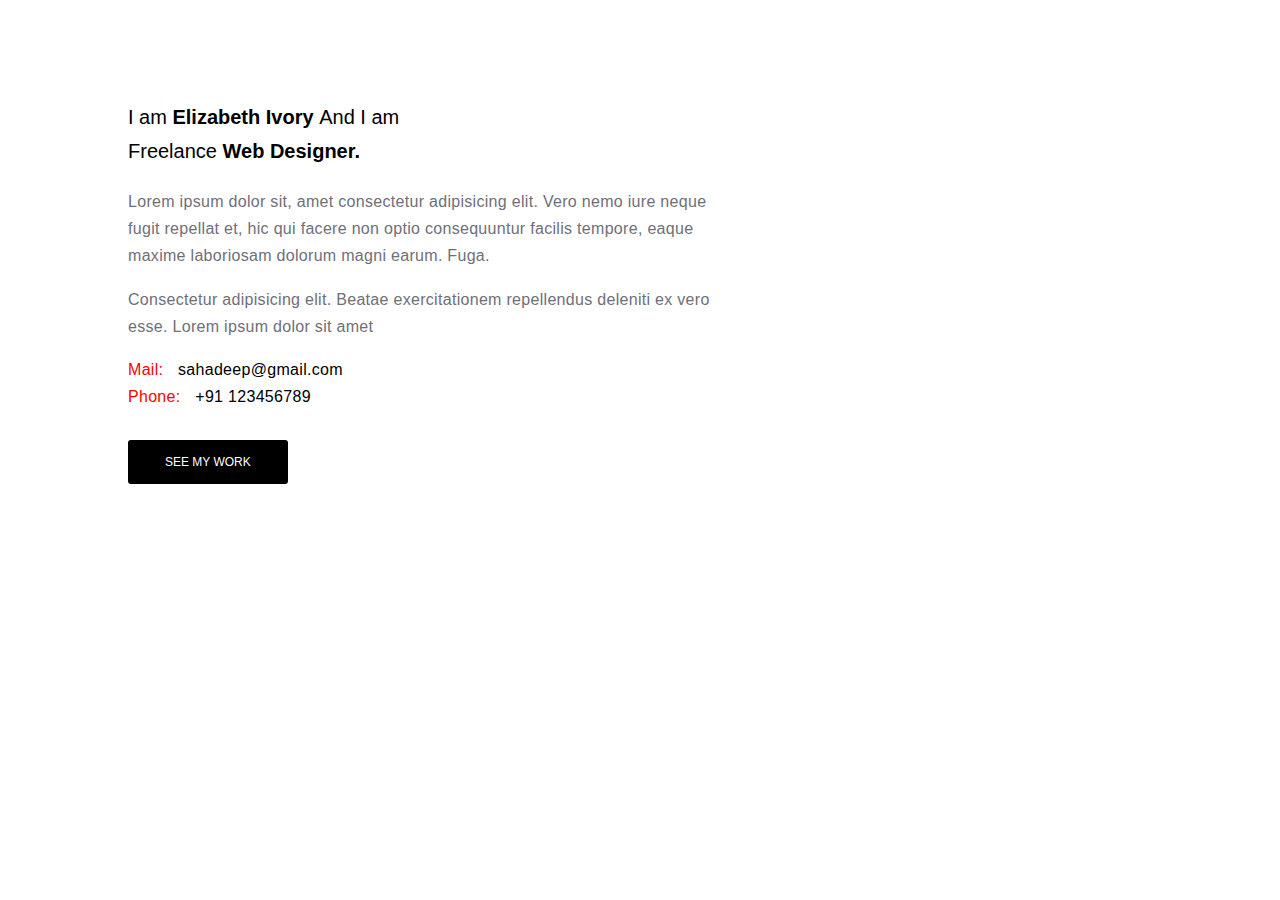
<file: Screen_1/index.html>
<!DOCTYPE html>
<html lang="en">

<head>
    <meta charset="UTF-8">
    <meta name="viewport" content="width=device-width, initial-scale=1.0">
    <meta http-equiv="X-UA-Compatible" content="ie=edge">
    <title>Screen_1</title>
    <link rel="stylesheet" href="css/style.css">
</head>

<body>
    <section class="general-information">
        <p class="your-profession">I am <b>Elizabeth Ivory </b> And I am Freelance <b>Web Designer.</b></p>

        <section class="about-yourself">
            <p>Lorem ipsum dolor sit, amet consectetur adipisicing elit. Vero nemo iure neque fugit repellat et, hic qui
                facere non optio consequuntur facilis tempore, eaque maxime laboriosam dolorum magni earum. Fuga.</p>
            <p>Consectetur adipisicing elit. Beatae exercitationem repellendus deleniti ex vero esse. Lorem ipsum dolor
                sit amet</p>
        </section>


        <section class="contact-addresses">
            <span class="mail-address">Mail:</span>
            <span>sahadeep@gmail.com</span><br>
            <span class="phone-number">Phone:</span>
            <span>+91 123456789</span>
        </section>

        <button class="see-my-work-btn">See my work</button>
    </section>
</body>

</html>
</file>
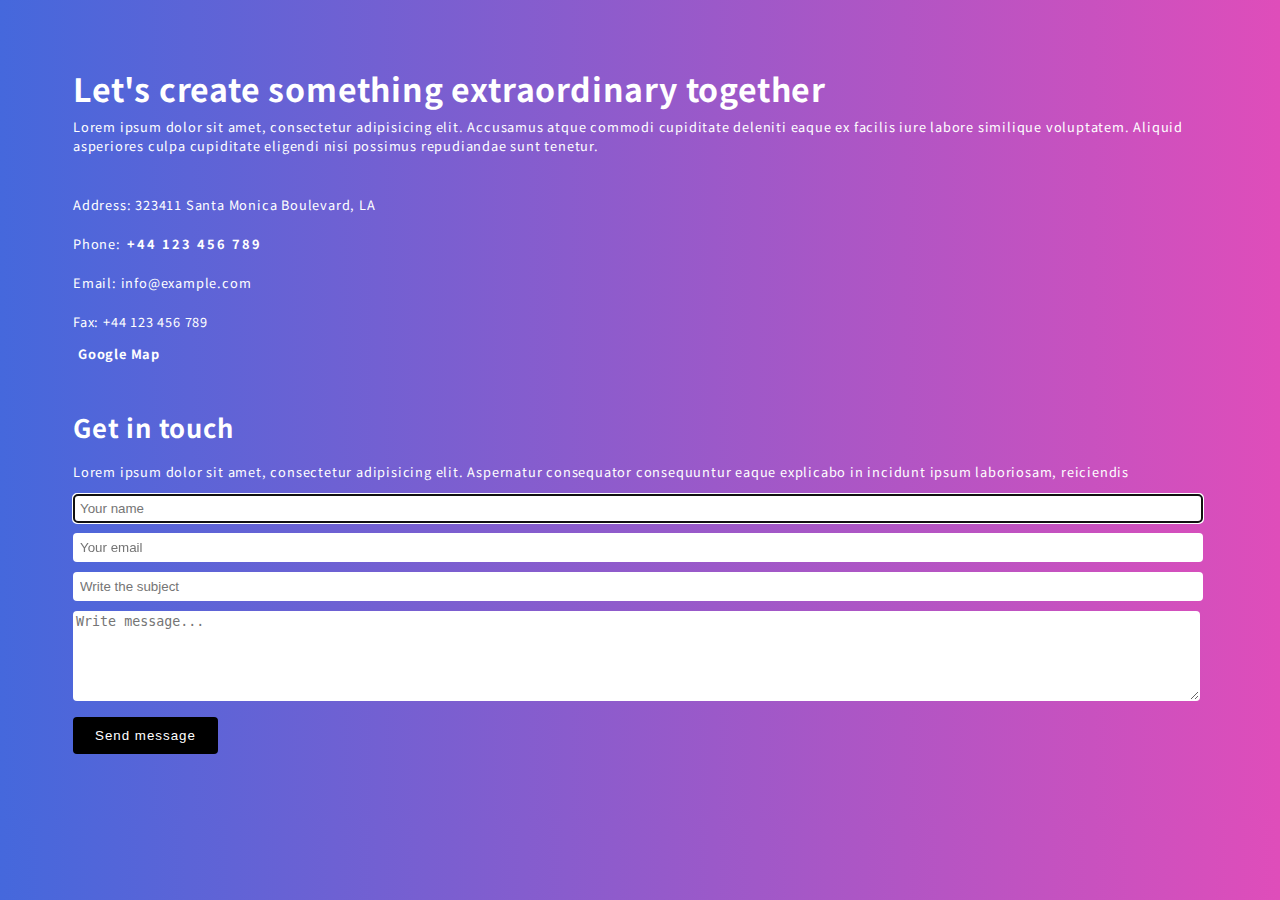
<file: Screen_2/index.html>
<!DOCTYPE html>
<html lang="en">

<head>
    <meta charset="UTF-8">
    <meta name="viewport" content="width=device-width, initial-scale=1.0">
    <meta http-equiv="X-UA-Compatible" content="ie=edge">
    <title>Screen_2</title>
    <link rel="stylesheet" href="css/style.css">
    <link href="https://fonts.googleapis.com/css?family=Noto+Sans+HK:100,700&display=swap" rel="stylesheet">
    <link rel="stylesheet" href="https://use.fontawesome.com/releases/v5.9.0/css/all.css" integrity="sha384-i1LQnF23gykqWXg6jxC2ZbCbUMxyw5gLZY6UiUS98LYV5unm8GWmfkIS6jqJfb4E" crossorigin="anonymous">

<body>

    <section class="general">
        <h1 class="heading">Let's create something extraordinary together</h1>
        <p class="general-info">Lorem ipsum dolor sit amet, consectetur adipisicing elit. Accusamus atque commodi
            cupiditate deleniti eaque
            ex facilis iure labore similique voluptatem. Aliquid asperiores culpa cupiditate eligendi nisi possimus
            repudiandae sunt tenetur.</p>
        <p class="address">Address: 323411 Santa Monica Boulevard, LA</p>
        <p class="phone">Phone:<span><b>+44 123 456 789</b></span></p>
        <p class="email">Email: info@example.com</p>
        <p class="fax">Fax: +44 123 456 789</p>

        <a href="https://www.google.com/maps" class="google-map"><i class="fas fa-map-marker"></i>Google Map</a>


        <h1 class="get-in-touch">Get in touch</h1>

        <form class="get-in-touch-form">
            <p>Lorem ipsum dolor sit amet, consectetur adipisicing elit. Aspernatur consequator consequuntur eaque
                explicabo in incidunt ipsum laboriosam, reiciendis</p>

            <input type="text" placeholder="Your name" autofocus>
            <input type="email" placeholder="Your email">
            <input type="text" placeholder="Write the subject">

            <textarea placeholder="Write message..."></textarea>

            <button class="send-message-btn">Send message</button>
        </form>
    </section>

</body>

</html>
</file>
<file: Screen_1/css/style.css>
body{
    font-family: "Google Sans", Roboto, arial, sans-serif;
}
.general-information{
    width: 50%;
    margin: 100px 120px;
    line-height: 1.7;
}
.your-profession{
    font-size: 20px;
    width: 55%;
}
.about-yourself{
    width: 95%;
    color:  #6F6F79;
}
.about-yourself, .contact-addresses{
    letter-spacing: 0.3px;
}
.mail-address, .phone-number{
    color:red;
    margin-right: 10px;
}
.see-my-work-btn{
    background-color: black;
    border-color: transparent;
    border-radius: 3px;
    color: white;
    padding: 13px 35px;
    margin-top: 30px;
    text-transform: uppercase;
    font-size: 12px;
    cursor: pointer;
}
</file>
<file: Screen_2/css/style.css>
body{
    background: #4568DC; 
    background: -webkit-linear-gradient(to right,#4568DC, #B06AB3);
    background: linear-gradient(to right,#4568DC, rgb(223, 77, 186));
    font-family: 'Noto Sans HK', sans-serif;
    color: white;
    letter-spacing: 0.8px;
}
.heading{
    font-size: 2.5em;
}
.general{
    width: 91%;
    font-size:0.8em;
    margin: 65px;
}
.general-info{
    margin-top:-15px;
    margin-bottom: 40px;
}
.address, .phone, .email, .fax{
    margin-top: 20px;
}
.phone>span{
    margin-left: 6px;
    letter-spacing: 2px;
}
.google-map{
    text-decoration: none;
    color: white;
    font-weight: 700;
}
.fa-map-marker{
    margin-right: 5px;
    margin-top: 30px;
}
.get-in-touch{
    font-size: 2em;
    margin-top:45px;
}
.get-in-touch-form input{
    width: 97%;
    padding: 5px;
    margin-bottom: 10px;
}
.get-in-touch-form textarea{
    width: 98%;
    height: 90px;
    box-sizing: border-box;
}
.get-in-touch-form input, .get-in-touch-form textarea, .send-message-btn{
    border-color: transparent;
    border-radius: 4px;
}
.send-message-btn{
    padding: 9px 20px;
    color: white;
    background-color: black;
    margin-top: 12px;
    letter-spacing: 1px;
    cursor: pointer;
}
</file>
